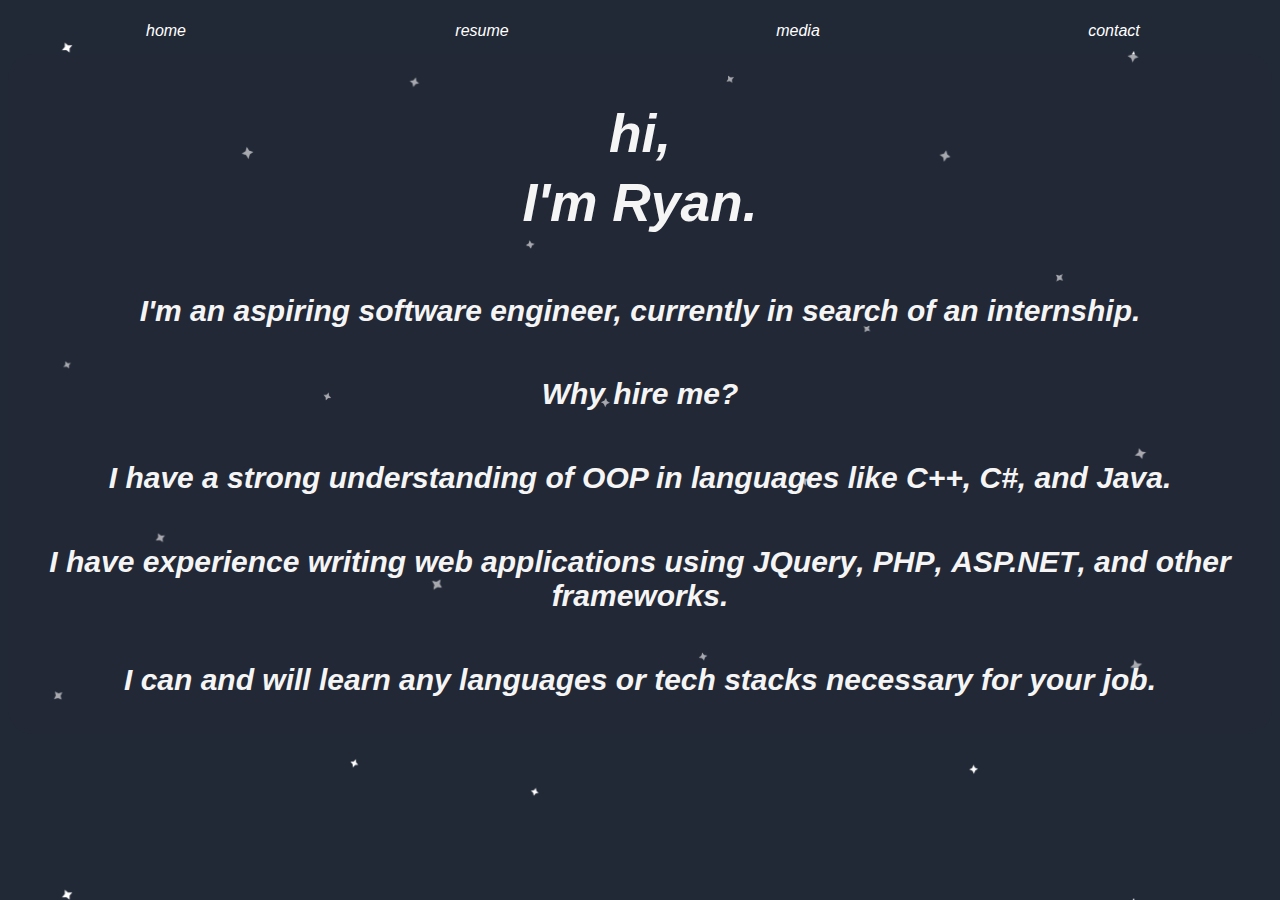
<file: index.html>
<!DOCTYPE html>
<html lang="en">
<head>
    <meta charset="UTF-8">
    <meta http-equiv="X-UA-Compatible" content="IE=edge">
    <meta name="viewport" content="width=device-width, initial-scale=1.0">
    <title>Ryan Enns</title>
    <link rel="stylesheet" href="index.css">
    <link rel="stylesheet" href="navbar.css">
</head>
<body>
    <div id="navbar">
        <ul id="nav">
            <li><a href="index.html">home</a></li>
            <li><a href="resume.html">resume</a></li>
            <li><a href="media.html">media</a></li>
            <li><a href="contact.html">contact</a></li>
        </ul>
    </div>
    <div id="body-margin">
        <div class="main" id="hi">
            <h1 class="text"><i>hi,</i></h1>
        </div>
        <div class="main" id="ryan">
            <h1 class="text"><I>I'm Ryan.</I></h1>
        </div>
        <div class="sub">
            <h2 class="text">I'm an aspiring software engineer, currently in search of an internship.</h2>
        </div>
        <div class="sub" id="why">
            <h2 class="text"><b>Why hire me?</b></h2>
        </div>
        <div class="sub">
            <h2 class="text">I have a strong understanding of OOP in languages like <b>C++</b>, <b>C#</b>, and <b>Java</b>.</h2>
        </div>
        <div class="sub">
            <h2 class="text">I have experience writing web applications using <b>JQuery</b>, <b>PHP</b>, <b>ASP.NET</b>, and other frameworks.</h2>
        </div>
        <div class="sub">
            <h2 class="text">I <b>can</b> and <b>will</b> learn <b>any</b> languages or tech stacks necessary for your job.</h2>
        </div>
    </div>
</body>
</html>
</file>
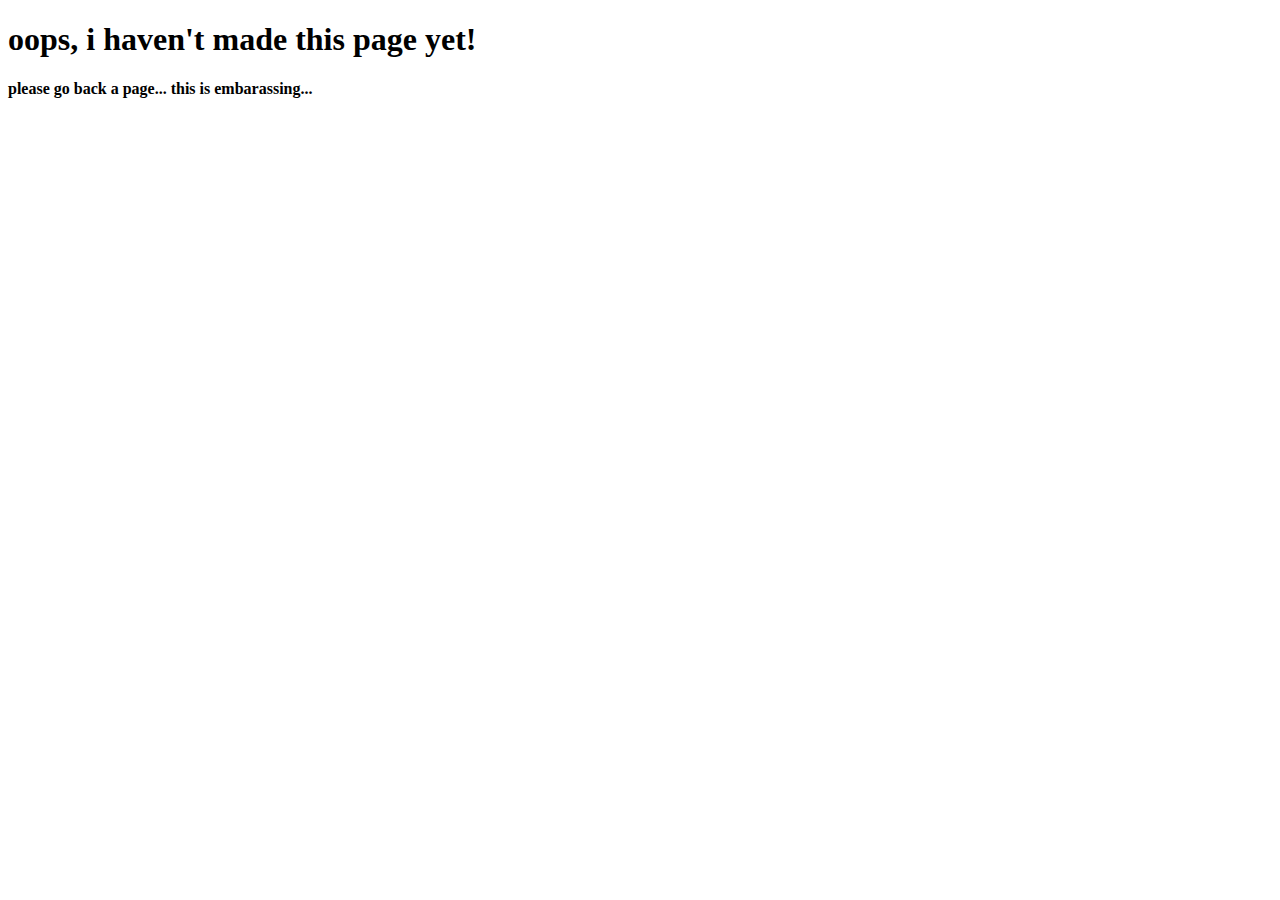
<file: contact.html>
<!DOCTYPE html>
<html lang="en">
<head>
    <meta charset="UTF-8">
    <meta http-equiv="X-UA-Compatible" content="IE=edge">
    <meta name="viewport" content="width=device-width, initial-scale=1.0">
    <title>Document</title>
</head>
<body>
    <h1>oops, i haven't made this page yet!</h1>
    <h4>please go back a page... this is embarassing...</h4>
</body>
</html>
</file>
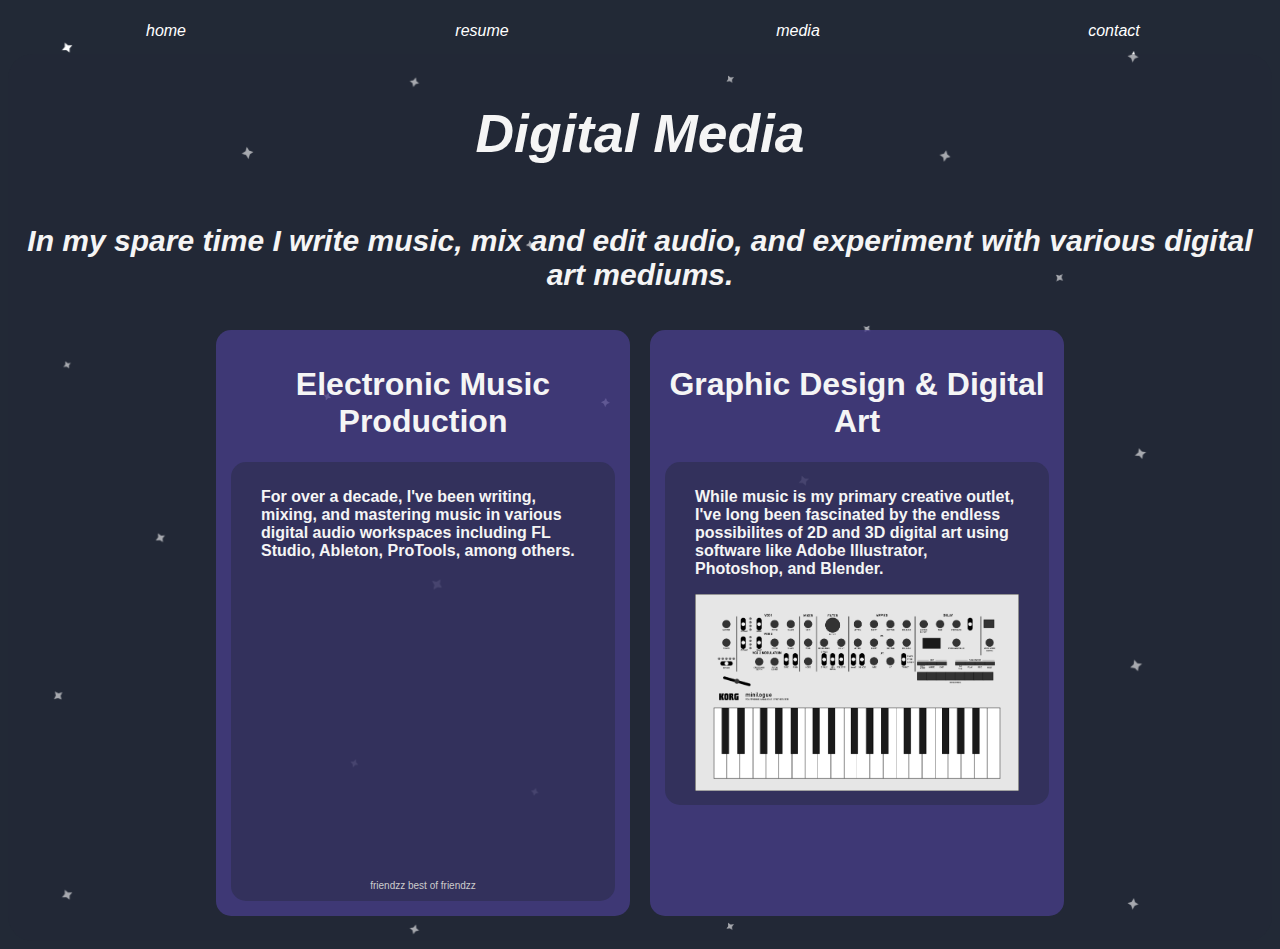
<file: media.html>
<!DOCTYPE html>
<html lang="en">
<head>
    <meta charset="UTF-8">
    <meta http-equiv="X-UA-Compatible" content="IE=edge">
    <meta name="viewport" content="width=device-width, initial-scale=1.0">
    <title>Media</title>
    <link rel="stylesheet" href="index.css">
    <link rel="stylesheet" href="navbar.css">
</head>
<body>
    <div id="navbar">
        <ul id="nav">
            <li><a href="index.html">home</a></li>
            <li><a href="resume.html">resume</a></li>
            <li><a href="media.html">media</a></li>
            <li><a href="contact.html">contact</a></li>
        </ul>
    </div>
    <div id="body-margin">
        <div class="main">
            <h1 class="text"><i>Digital Media</i></h1>
        </div>
        <div class="sub" id="resume_subheading">
            <h2 class="text">In my spare time I write music, mix and edit audio, and experiment with various digital art mediums.</h2>
        </div>
        <div id="bubbles">
            <div class="skills-bubble">
                <h1 class="skills-heading text">Electronic Music Production</h1>
                <div class="skills-paragraph">
                    <p class="text">For over a decade, I've been writing, mixing, and mastering music in various digital audio workspaces including FL Studio, Ableton, ProTools, among others.</p>
                    <iframe width="100%" height="300" scrolling="no" frameborder="no" allow="autoplay" src="https://w.soundcloud.com/player/?url=https%3A//api.soundcloud.com/playlists/1239385378&color=%232f313d&auto_play=false&hide_related=false&show_comments=true&show_user=true&show_reposts=false&show_teaser=true&visual=true"></iframe>
                    <div style="font-size: 10px; color: #cccccc;line-break: anywhere;word-break: normal;overflow: hidden;white-space: nowrap;text-overflow: ellipsis; font-family: Interstate,Lucida Grande,Lucida Sans Unicode,Lucida Sans,Garuda,Verdana,Tahoma,sans-serif;font-weight: 100;">
                        <a href="https://soundcloud.com/friendzzchan" title="friendzz" target="_blank" style="color: #cccccc; text-decoration: none;">friendzz</a>
                        <a href="https://soundcloud.com/friendzzchan/sets/best-of-friendzz" title="best of friendzz" target="_blank" style="color: #cccccc; text-decoration: none;">best of friendzz</a>
                    </div>
                </div>
            </div>
            <br>
            <div class="skills-bubble">
                <h1 class="skills-heading text">Graphic Design & Digital Art</h1>
                <div class="skills-paragraph">
                    <p class="text">While music is my primary creative outlet, I've long been fascinated by the endless possibilites of 2D and 3D digital art using software like Adobe Illustrator, Photoshop, and Blender.</p>
                    <img src="images/korg-minilogue.png" alt="Digital art I made of a synthesizer I own." style="width:100%; height:300;">
                </div>
            </div>
            <br>
        </div>
    </div>
</body>
</html>
</file>
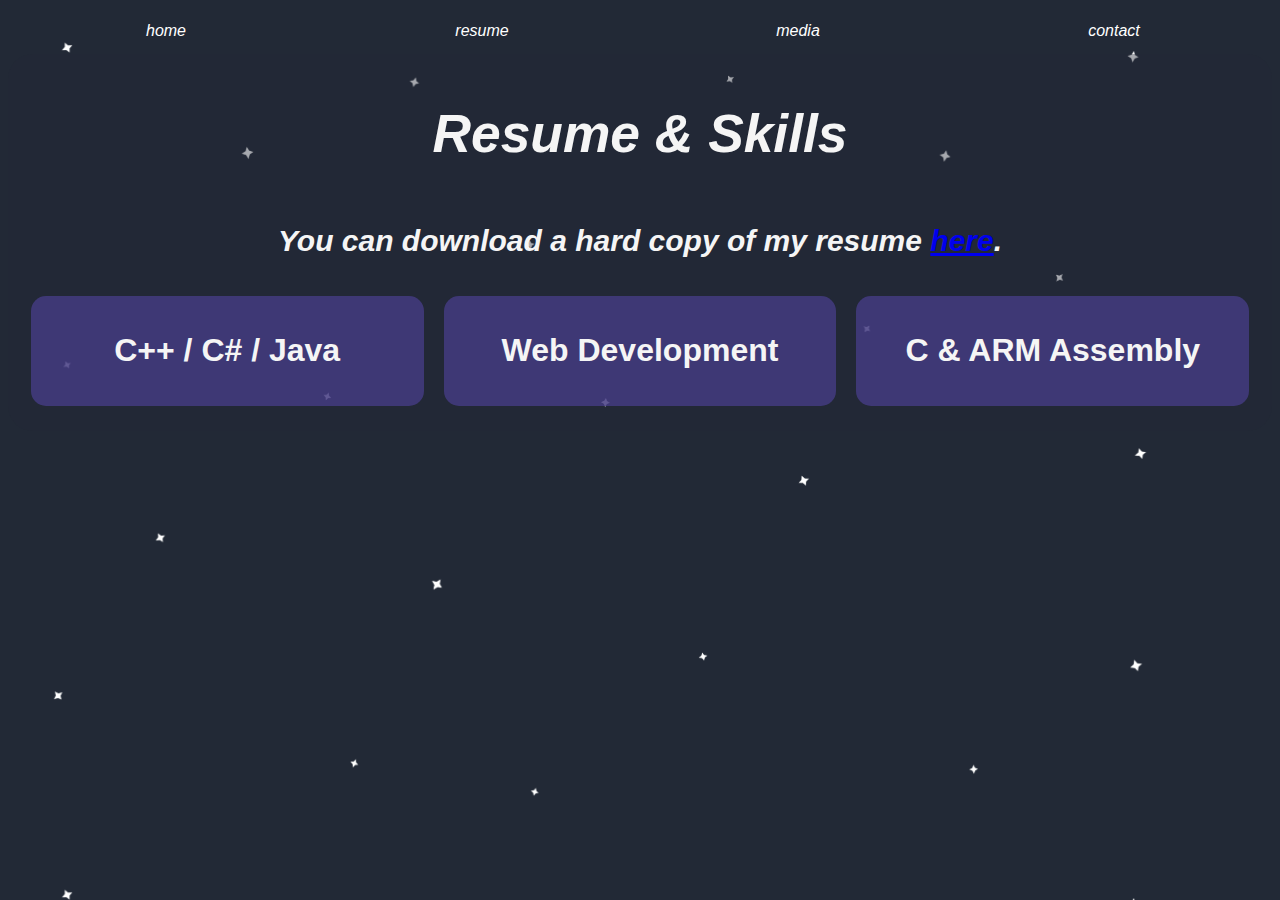
<file: resume.html>
<!DOCTYPE html>
<html lang="en">
<head>
    <meta charset="UTF-8">
    <meta http-equiv="X-UA-Compatible" content="IE=edge">
    <meta name="viewport" content="width=device-width, initial-scale=1.0">
    <title>Resume</title>
    <link rel="stylesheet" href="index.css">
    <link rel="stylesheet" href="navbar.css">
</head>
<body>
    <div id="navbar">
        <ul id="nav">
            <li><a href="index.html">home</a></li>
            <li><a href="resume.html">resume</a></li>
            <li><a href="media.html">media</a></li>
            <li><a href="contact.html">contact</a></li>
        </ul>
    </div>
    <div id="body-margin">
        <div class="main">
            <h1 class="text"><i>Resume & Skills</i></h1>
        </div>
        <div class="sub" id="resume_subheading">
            <h2 class="text">You can download a hard copy of my resume <a id="resume-href" href="Ryan_Enns_Resume.pdf">here</a>.</h2>
        </div>
        <div id="bubbles">
            <div class="skills-bubble">
                <h1 class="skills-heading text">C++ / C# / Java</h1>
            </div>
            <br>
            <div class="skills-bubble">
                <h1 class="skills-heading text">Web Development</h1>
            </div>
            <br>
            <div class="skills-bubble">
                <h1 class="skills-heading text">C & ARM Assembly</h1>
            </div>
        </div>
    </div>

</body>
</html>
</file>
<file: index.css>
/* styles for all pages */

body {
    user-select: none;
    -moz-user-select: none;
    -webkit-user-select: none;
    background-image: url(./images/bckgr.png);
    background-color: rgba(34, 41, 54, 1);
    background-size: 100%;
}

.text {
    font-family: 'Segoe UI', Tahoma, Geneva, Verdana, sans-serif;
    color: whitesmoke;
}


.main, .sub {
    display: flex;
    justify-content: center;
    padding: 0%;
    font-size: 20pt;
}

#body-margin {
    padding: 1vw;
    background-color: rgba(34, 41, 54, 0.4);
    border-radius: 25px;
}

/* styles for the resume.html & media.html pages */

.skills-bubble {
    padding: 15px;

    text-align: center;

    background-color: rgba(72, 61, 139, 0.75);
    width: 30vw;

    margin-right: 10px;
    margin-left: 10px;

    border-radius: 15px;
    margin-top: 1vw;
    margin-bottom: 1vw;
}

.skills-bubble :hover {
    cursor: default;
}

.skills-paragraph {
    /*PADDING*/
    padding-top: 10px;
    padding-bottom: 10px;

    padding-left: 30px;
    padding-right: 30px;


    border-radius: 15px;
    background-color:rgba(34, 41, 54, 0.4);
}

.skills-paragraph p {
    text-align: left;
    font-weight: 550;
}

/* dynamic stuff for various device sizes */

@media only screen and (max-width: 1099px) {
    .skills-bubble {
        font-size: 10pt;
        margin: 0 auto;
        padding-top: 1vh;
        padding-bottom: 1vh;
        width: 80vw;
    }
}

@media only screen and (min-width: 1100px) {
    .skills-bubble {
        float: left;
    }

    #bubbles {
        display: flex;
        justify-content: center;
    }
}
/*laughably bad design but it works!! >:D*/

#ryan {
    margin-top: -7vh;
}

.sub {
    font-style: oblique;
    font-weight: 300;
    font-size: 15pt;
    text-align: center;
}

.main :hover, .sub :hover {
    cursor: default;
}
</file>
<file: navbar.css>
/* nav stuff! */

#nav {
    display: flex;
    justify-content: center;
    list-style-type: none;
    margin: 0;
    padding: 0;
    overflow: hidden;
}

#nav li {
    width: 30vw;
    float: left;
}

#nav li a {
    /*font formatting*/
    font-style: italic;
    font-family: 'Segoe UI', Tahoma, Geneva, Verdana, sans-serif;

    display: block;
    color: white;

    text-align: center;
    text-decoration: none;

    padding: 14px 16px;
    /*sets transition property and duration*/
    transition-duration: 1s;
    transition-property: color;
}

#nav li a:hover {
    color: goldenrod;
}

@keyframes slideFromleft {
    0% {
        transform: translateX(-100%);
    }

    100% {
        transform: translateX(0);
    }
}
</file>
